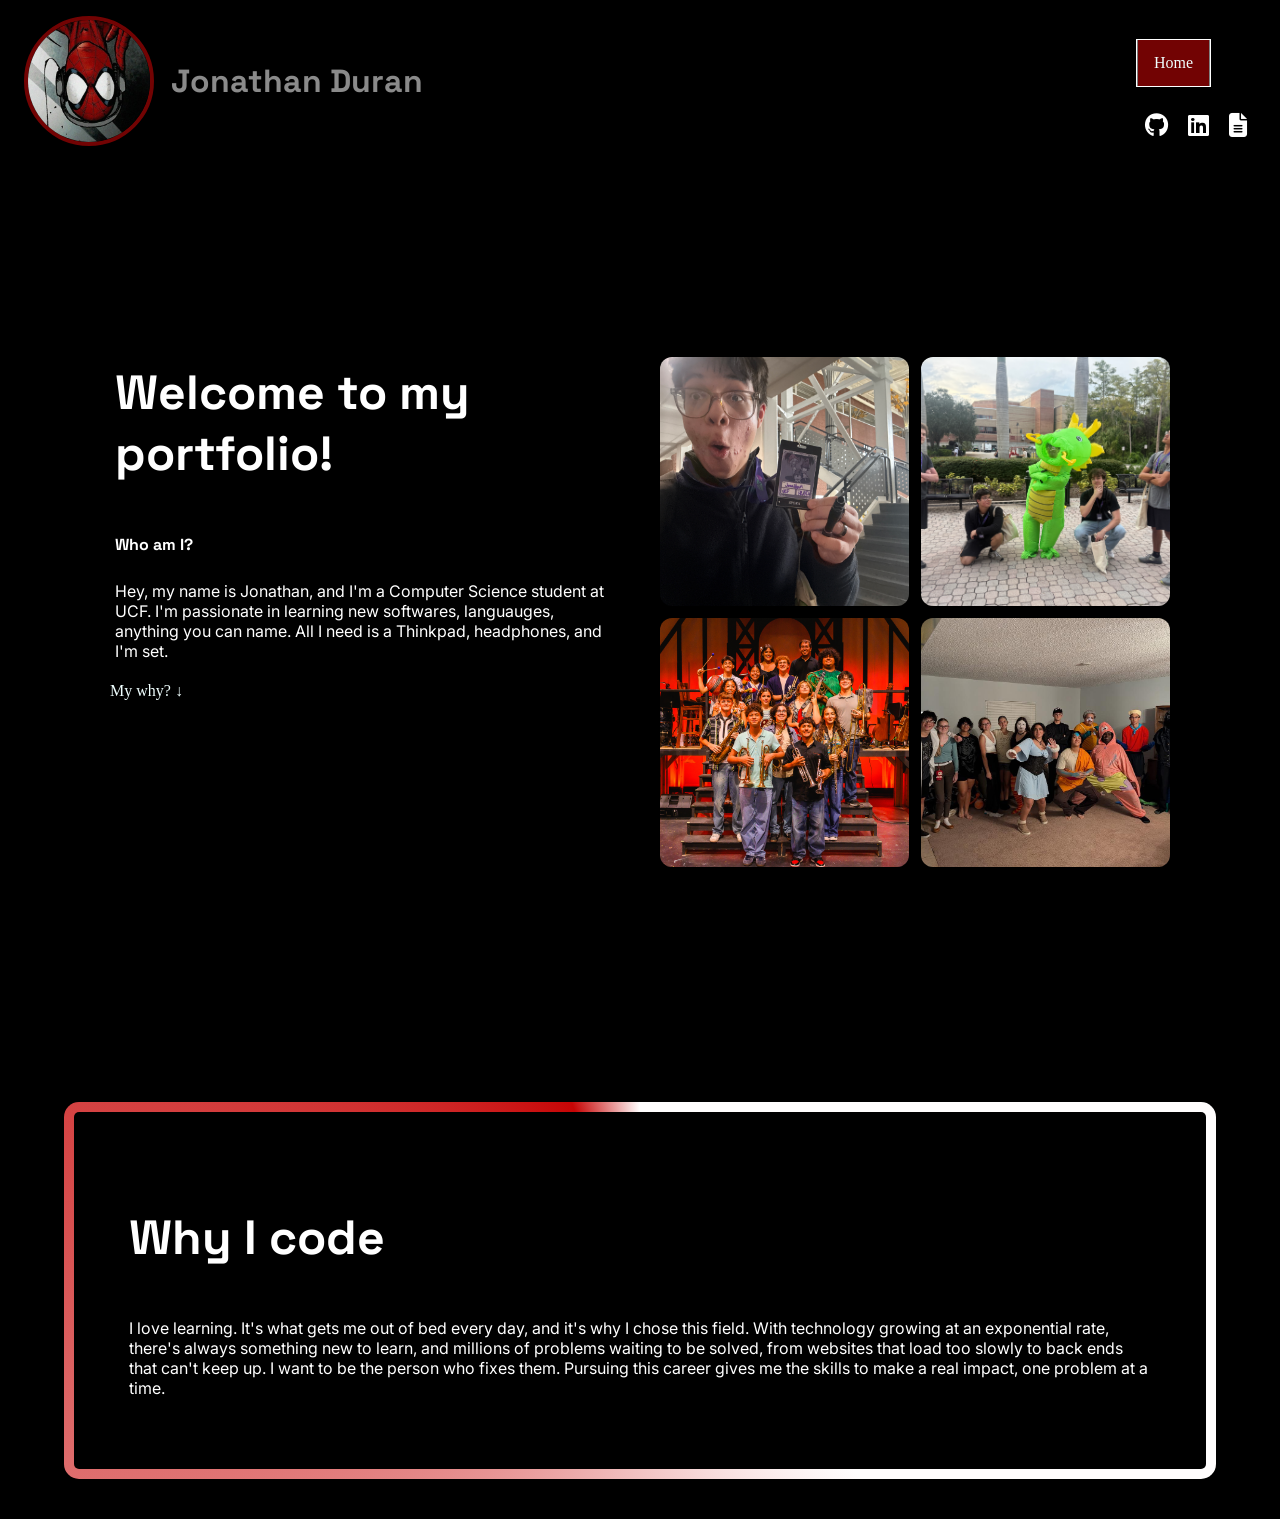
<file: index.html>
<!DOCTYPE html>
<html lang="en">
<head>
    <link rel="stylesheet" href="./style.css">
    <meta charset="UTF-8">
    <meta name="viewport" content="width=device-width, initial-scale=1.0">
    <title>Jonathan Duran Portfolio</title>
    <!-- Font's I am using! -->
    <link rel="preconnect" href="https://fonts.googleapis.com">
    <link rel="preconnect" href="https://fonts.gstatic.com" crossorigin>
    <link href="https://fonts.googleapis.com/css2?family=Inter:ital,opsz,wght@0,14..32,100..900;1,14..32,100..900&family=Space+Grotesk:wght@300..700&display=swap" rel="stylesheet">
    <link rel="stylesheet" href="https://cdnjs.cloudflare.com/ajax/libs/font-awesome/6.5.1/css/all.min.css">
</head>

<body>
    <header>
    <div class="brand">
        <img class="pfp" src="./Images/Spider.jpg" alt="Photo of Jonathan Duran">
        <h1>Jonathan Duran</h1>
    </div>

    <div class="header-right">
        <nav>
            <ul>
                <li><a class="active" href="index.html">Home</a></li>
                <!-- <li><a href="./skills.html">Skills</a></li> -->
                <!-- <li><a href="./projects.html">Projects</a></li> -->
                <!-- <li><a href="./blog.html">Blog</a></li> -->
            </ul>
        </nav>

        <div class="socials">
            <a href="https://github.com/Joduce" target="_blank" rel="noopener noreferrer" aria-label="GitHub">
                <i class="fa-brands fa-github"></i>
            </a>
            <a href="https://www.linkedin.com/in/jonathan-duran-a66543309" target="_blank" rel="noopener noreferrer" aria-label="LinkedIn">
                <i class="fa-brands fa-linkedin"></i>
            </a>
            <a href="./Images/RESUME.pdf" target="_blank" aria-label="Resume">
                <i class="fa-solid fa-file-lines"></i>
            </a>
        </div>
    </div>
</header>

    <main>

        <!-- First screen: intro + images -->
        <section class="hero">
            <div class="about">
                <div class="about-text">
                    <h2>Welcome to my portfolio!</h2>
                    <h3>Who am I?</h3>
                    <p>Hey, my name is Jonathan, and I'm a Computer Science student at UCF. 
                        I'm passionate in learning new softwares, languauges, anything you can name. 
                        All I need is a Thinkpad, headphones, and I'm set.
                    </p>
                    <a href="#values">My why? ↓</a>
                </div>

                <div class="about-images">
                    <!-- Swap these for your real image file names in the Images folder -->
                    <img src="./Images/WOW.jpeg" alt="Little Hispanic Boy saying Wow">
                    <img src="./Images/KNIGHTHAKCS.jpeg" alt="KNIGHT HACKS IX">
                    <img src="./Images/ITH.jpeg" alt="In the Height's Pit Orchestra Photo">
                    <img src="./Images/myPeople.jpeg" alt="Halloween 2026'">
                </div>
            </div>
        </section>

        <!-- Second screen: scroll down to here -->
        <section class="section2" id="values">
            <h2>Why I code</h2>

            <p>I love learning. It's what gets me out of bed every day, and it's why I chose this field. With technology growing at an exponential rate, there's always something new to learn, and millions of problems waiting to be solved, from websites that load too slowly to back ends that can't keep up. I want to be the person who fixes them. Pursuing this career gives me the skills to make a real impact, one problem at a time.</p>
            
                
           
        </section>

    </main>

</body>
</html>
</file>
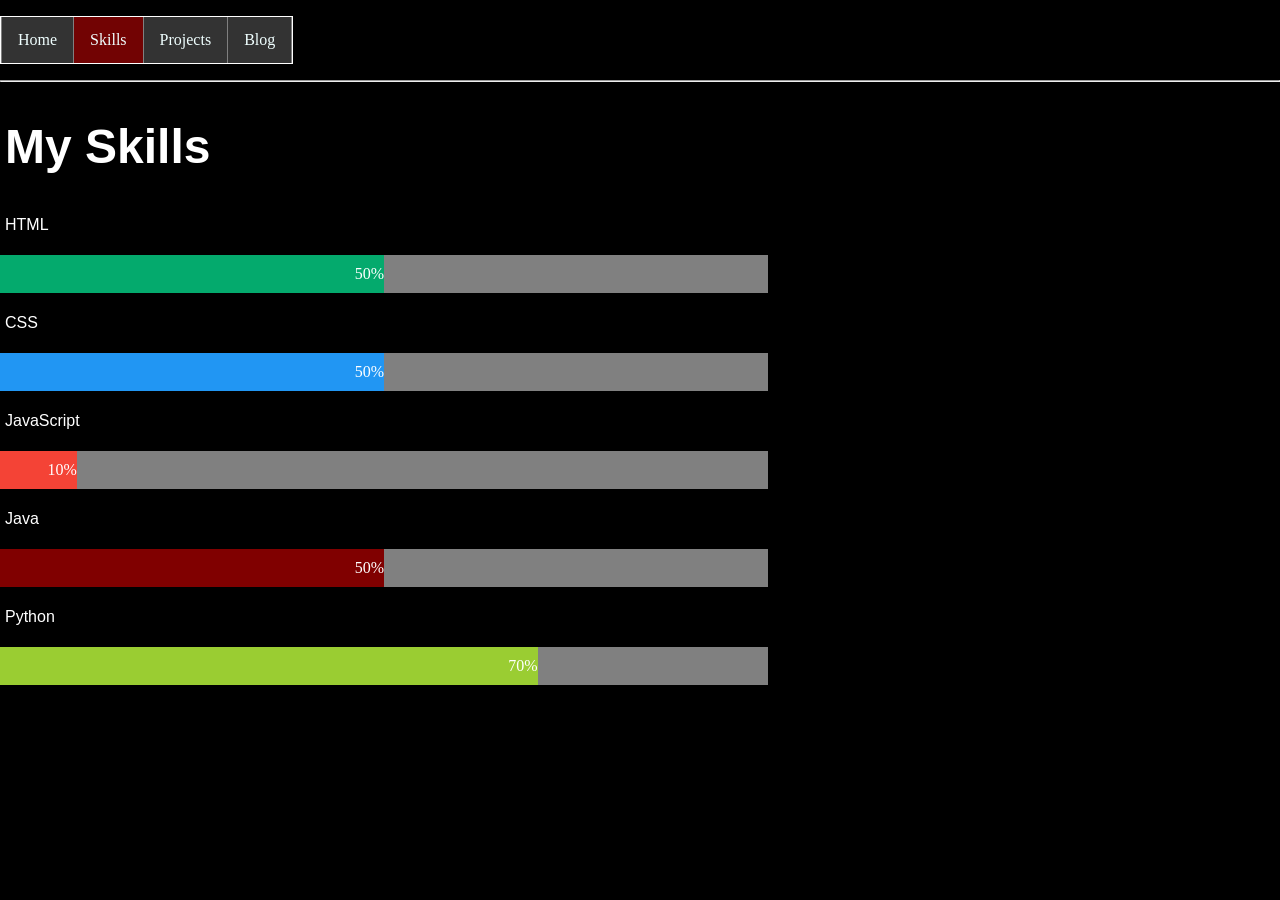
<file: skills.html>
<!DOCTYPE html>
<html lang="en">
<head>
    <link rel="stylesheet" href="./style.css">
    <meta charset="UTF-8">
    <meta name="viewport" content="width=device-width, initial-scale=1.0">
    <title>Skills</title>
</head>
<body>

    <nav>
            <ul>
                <li><a href="./index.html">Home</a></li>
                <li><a class="active" href="./skills.html">Skills</a></li>
                <li><a href="./projects.html">Projects</a></li>
                <li><a href="./blog.html">Blog</a></li>
                
            </ul>
        </nav>
    <hr>

    <h1>My Skills </h1>
    

        <!-- Will change this from skill bar to skill tree, once
         I have more knowledge on this stuff. -->

        <p>HTML</p>
        <div class="container">
            <div class="skills html">50%</div>
        </div>

        <p>CSS</p>
        <div class="container">
            <div class="skills css">50%</div>
        </div>

      

        <p>JavaScript</p>
        <div class="container">
            <div class="skills js">10%</div>
        </div>


        <p>Java</p>
        <div class="container">
            <div class="skills java"> 50% </div>
        </div>


        <p>Python</p>
        <div class="container">
            <div class="skills py"> 70% </div>
        </div>

        
    
</body>
</html>
</file>
<file: style.css>
*{
    box-sizing: border-box
}

img{
    max-width: 100%
}

html{
    scroll-behavior: smooth;
}

body{
    background-color: black;
    margin: 0;
}

h1 {
    color: white;
    font-size: 3rem;
    padding: 5px;
    font-family: 'Space Grotesk', sans-serif;
}


h2{
    color: white;
    
    padding: 5px;
    font-size: clamp(2rem, 5vw, 3rem);
    font-family: 'Space Grotesk', sans-serif;
}

h3{
    color: white;
    padding: 5px;
    font-size: 1rem;
    font-family: 'Space Grotesk', sans-serif;
}

p{
    color: white;
    padding: 5px;
    font-size: 1rem;
    font-family: 'Inter', sans-serif;
}



a:link{
    color:azure;
    text-decoration: none;
}

a:visited{
    color: azure;

}



/*  HEADER */


header {                                     
    display: flex;
    justify-content: space-between;
    align-items: center;
    padding: 16px 24px;
}

.brand {                                     
    display: flex;
    align-items: center;
    gap: 12px;
}

header h1 {                                 
    font-size: 2rem;
    margin: 0;
    display: inline-block;
    background: linear-gradient(110deg,
        #8a8a8a 0%, #8a8a8a 40%, #ffffff 50%, #8a8a8a 60%, #8a8a8a 100%);
    background-size: 300% 100%;
    -webkit-background-clip: text;
    background-clip: text;
    color: transparent;
    animation: shine 4s ease-in-out infinite;
}

@keyframes shine {                     
    0%   { background-position: 100% 0; }
    60%  { background-position: 0% 0; }
    100% { background-position: 0% 0; } 
}


.pfp {
    width: 130px;                            
    height: 130px;                            
    border-radius: 50%;
    object-fit: cover;
    border: 4px solid hsl(0, 95%, 23%);
    animation: float 3s ease-in-out infinite;
    
}

@keyframes float {
    0%   { transform: translateY(0); }
    50%  { transform: translateY(-10px); }
    100% { transform: translateY(0); }
}




nav ul {

  list-style-type: none;
  width: fit-content;
  margin-right: 45px;
  padding: 0;
  background-color: #333333;
  border: 1px solid rgb(255, 255, 255);
  display: flex;
  justify-content: center;

}

nav ul li{
    float: left;
    border-right: 1px solid gray;

    
}

nav ul li:first-child{
    border-left: 1px solid gray;
}
nav ul li:last-child{
    border-right: 1px solid gray;
}

nav ul li a {
  display: block;
  color: white;
  padding: 14px 16px;
  text-decoration: none;
}

nav ul li a:hover {
  background-color: #111111;
}

nav ul li a.active{
  background-color: hsl(0, 95%, 23%);
}


/* HERO ( First Screen )  */


.hero {                                   
    min-height: 100vh;
    display: flex;
    align-items: center;
}

.about {                                    
    display: flex;
    align-items: flex-start;
    width: 100%;
    gap: 40px;
    max-width: 1100px;
    margin: 0 auto;
    padding: 0 20px;
}

.about-text,
.about-images {                       
    flex: 1;
}

.about-text h2{
    margin-top: 0;
}

.about-images {                              
    display: flex;
    flex-wrap: wrap;
    gap: 12px;
}

.about-images img {                       
    width: calc(50% - 6px);
    aspect-ratio: 1;
    object-fit: cover;
    border-radius: 12px;
}

.values-content{
    display: flex;
    align-items: center;
    gap: 30px;
}

.values-text{
    flex: 1;
}

.values-img{
    width: 200px;
    aspect-ratio: 1;
    object-fit: cover;
    border-radius: 12px;
}

/* Sections */


.section1 {
    width: 300px;
    border: 15px solid rgb(231, 42, 42);
    border-radius: 15px;
    padding: 50px;
    margin: 20px;
}

@property --angle {
    syntax: '<angle>';
    initial-value: 0deg;
    inherits: false;
}

@keyframes snake {
    to { --angle: 360deg; }
}


.section2 {
    width: 90%;
    max-width: 1400px;
    margin: 40px auto;
    padding: 50px;
    border-radius: 15px;

    border: 10px solid transparent;    /* border is see-through now */
    background:
        linear-gradient(black, black) padding-box,          
        conic-gradient(
            from var(--angle),
            rgb(255, 253, 253) 0deg 130deg,                 
            hsl(0, 95%, 40%) 340deg,                       
            rgb(255, 253, 253) 360deg                       
        ) border-box;
    animation: snake 5s linear infinite;
}

/* Media Query  --> Keeps the integrity of the portfolio regardless of the site */

@media (max-width: 800px) {

    header {
        flex-direction: column;     /* brand on top, nav below */
        gap: 12px;
    }

    .about,
    .values-content {
        flex-direction: column;     /* text on top, images below */
    }

    .about-text,
    .about-images {
        width: 100%;
    }

    .section2 {
        margin: 20px;
        padding: 25px;
    }
}


/* ICONS */

.header-right {
    display: flex;
    flex-direction: column;   
    align-items: center;
    gap: 10px;
}

.socials {
    display: flex;             
    gap: 20px;
}



.socials a {
    font-size: 1.5rem;        
    color: white;
    transition: color 0.2s;
}

.socials a:hover {
    color: hsl(0, 95%, 40%);   
}


/* This will be put into a skill bar for now.
Once I have more knowledge in CSS and TypeScript I will then transform
it into a skill tree. */

/* Will change this so it uses flexbox later. */

*{box-sizing: border-box}

/* Container for skill bars */
.container{
    width: 60%;
    background-color: grey

}

.skills{
    text-align: right;
    padding-top: 10px;
    padding-bottom: 10px;
    color: white;
}

.html {width: 50%; background-color: #04AA6D;} 
.css {width: 50%; background-color: #2196F3;} 
.js {width: 10%; background-color: #f44336;} 
.java {width: 50%; background-color: maroon;}
.py {width: 70%; background-color: yellowgreen}
</file>
